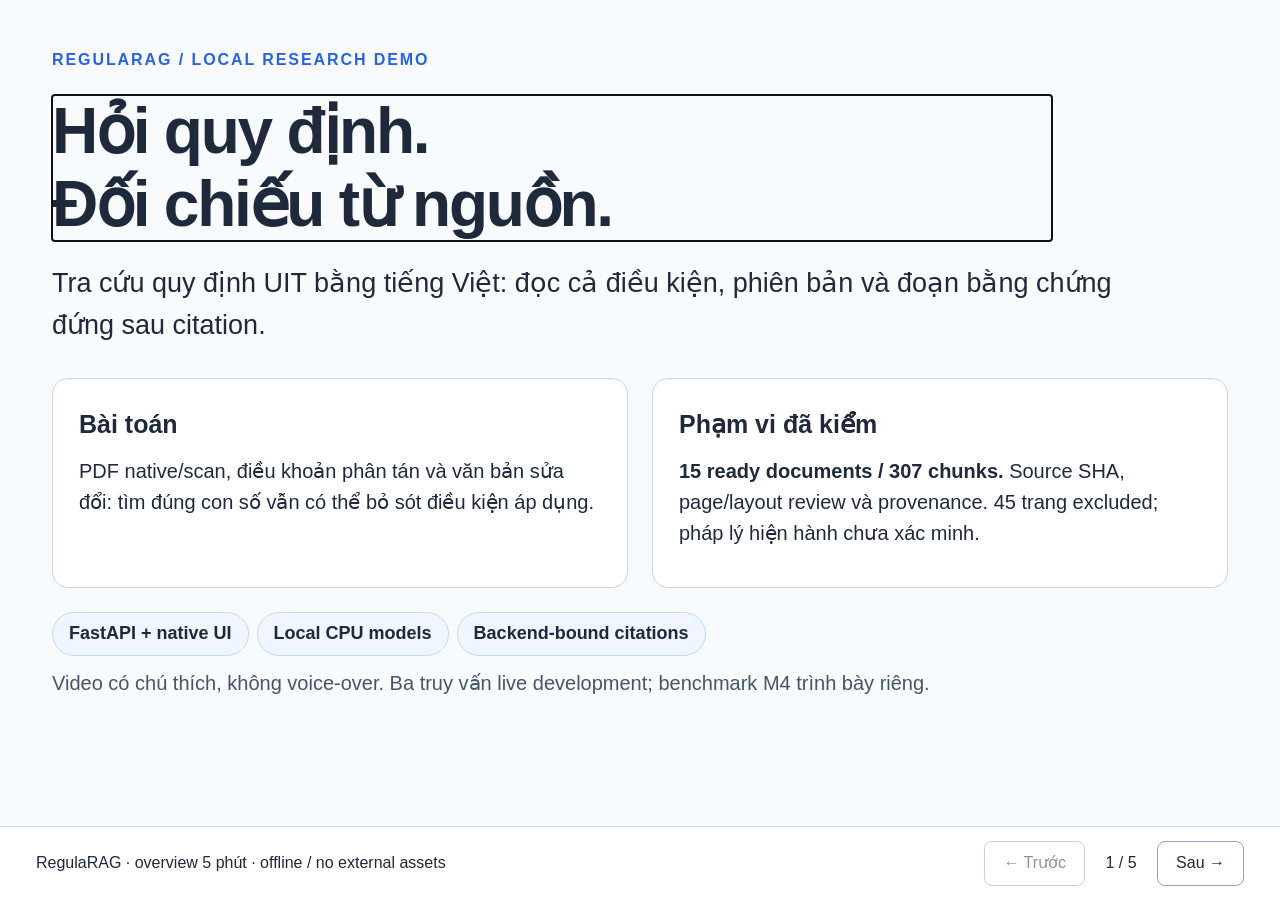
<file: docs/portfolio.html>
<!doctype html>
<html lang="vi">
<head>
  <meta charset="utf-8">
  <meta name="viewport" content="width=device-width, initial-scale=1">
  <meta name="color-scheme" content="light">
  <title>RegulaRAG — portfolio overview</title>
  <style>
    :root{--bg:#f8fafc;--ink:#1e293b;--muted:#475569;--line:#cbd5e1;--blue:#2563eb;--panel:#fff;--space:24px}
    *{box-sizing:border-box}body{margin:0;background:var(--bg);color:var(--ink);font:20px/1.55 "Segoe UI",Arial,sans-serif}
    main{max-width:1320px;margin:auto;padding:36px 52px 105px}.eyebrow{font-size:16px;font-weight:700;letter-spacing:.12em;color:var(--blue);text-transform:uppercase}
    h1{font-size:64px;line-height:1.14;letter-spacing:-.035em;max-width:1000px;margin:22px 0}h2{font-size:44px;line-height:1.2;margin:20px 0 28px;letter-spacing:-.025em}h3{font-size:25px;margin:0 0 12px}
    p{margin:12px 0}.lead{font-size:27px;max-width:1080px}.muted{color:var(--muted)}.grid{display:grid;grid-template-columns:1fr 1fr;gap:var(--space);margin-top:32px}
    .card{background:var(--panel);border:1px solid var(--line);border-radius:16px;padding:26px}.tag{display:inline-block;background:#eff6ff;border:1px solid #bfdbfe;border-radius:30px;padding:7px 16px;font-weight:600;font-size:18px;margin:12px 8px 0 0}
    .big{font-size:50px;font-weight:700;line-height:1.15;color:var(--blue)}.metric{margin-top:14px}ul{padding-left:24px}li{margin:9px 0}
    .architecture{display:block;max-height:540px;width:100%;object-fit:contain;background:var(--bg)}table{width:100%;border-collapse:collapse;background:var(--panel);font-size:21px}th,td{text-align:left;border-bottom:1px solid var(--line);padding:13px 18px}th{background:#eff6ff}td:last-child{font-weight:700}
    .notice{padding:18px 22px;border-left:4px solid var(--blue);background:#eff6ff;margin-top:24px}a{color:#1d4ed8;text-underline-offset:4px}a:focus-visible,button:focus-visible{outline:3px solid var(--blue);outline-offset:4px}
    nav{position:fixed;bottom:0;left:0;right:0;background:var(--panel);border-top:1px solid var(--line);padding:14px 36px;display:flex;align-items:center;justify-content:space-between;gap:16px;font-size:16px}
    button{font:inherit;padding:9px 18px;color:var(--ink);background:var(--panel);border:1px solid #94a3b8;border-radius:8px;cursor:pointer}button:disabled{opacity:.5;cursor:default}.nav-buttons{display:flex;gap:12px;align-items:center}#counter{min-width:48px;text-align:center}
    [hidden]{display:none!important}@media(max-width:760px){main{padding:22px 22px 125px}h1{font-size:40px}h2{font-size:32px}.lead{font-size:22px}.grid{grid-template-columns:1fr}body{font-size:18px}.card{padding:20px}table{font-size:16px}th,td{padding:10px 6px}nav{padding:12px 16px;flex-wrap:wrap}.architecture{max-height:none}}
    @media(prefers-reduced-motion:no-preference){button:hover{background:#eff6ff}}
  </style>
</head>
<body>
<main>
  <section class="slide" id="intro" aria-labelledby="intro-title">
    <p class="eyebrow">RegulaRAG / local research demo</p>
    <h1 id="intro-title" tabindex="-1">Hỏi quy định.<br>Đối chiếu từ nguồn.</h1>
    <p class="lead">Tra cứu quy định UIT bằng tiếng Việt: đọc cả điều kiện, phiên bản và đoạn bằng chứng đứng sau citation.</p>
    <div class="grid">
      <div class="card"><h3>Bài toán</h3><p>PDF native/scan, điều khoản phân tán và văn bản sửa đổi: tìm đúng con số vẫn có thể bỏ sót điều kiện áp dụng.</p></div>
      <div class="card"><h3>Phạm vi đã kiểm</h3><p><strong>15 ready documents / 307 chunks.</strong> Source SHA, page/layout review và provenance. 45 trang excluded; pháp lý hiện hành chưa xác minh.</p></div>
    </div>
    <p><span class="tag">FastAPI + native UI</span><span class="tag">Local CPU models</span><span class="tag">Backend-bound citations</span></p>
    <p class="muted">Video có chú thích, không voice-over. Ba truy vấn live development; benchmark M4 trình bày riêng.</p>
  </section>
  <section class="slide" id="contract" aria-labelledby="contract-title" hidden>
    <p class="eyebrow">Điểm khác biệt / kiểm chứng được</p>
    <h2 id="contract-title" tabindex="-1">LLM chọn đoạn. Backend dựng citation.</h2>
    <div class="grid">
      <div class="card"><h3>Source-bound từ ingestion</h3><ul><li>SHA / trang / offsets / quality gate.</li><li>Filter và relation/latest witnesses.</li><li>Không tự approve OCR confidence.</li></ul></div>
      <div class="card"><h3>Contract ở output</h3><ul><li>Qwen chọn strict JSON passage IDs.</li><li>Backend kiểm hash, range, dependencies.</li><li>Nguyên văn [S#] + nguồn, trang PDF.</li></ul></div>
    </div>
    <div class="notice"><strong>Giới hạn quan trọng:</strong> quote có thật không chứng minh relevance, đủ nghĩa vụ hoặc khả năng từ chối mọi câu ngoài evidence.</div>
    <p class="muted">Live demo: hè 12 tín chỉ → mở nguồn; hè + sĩ số 70; văn bản 99999 không có trong corpus.</p>
  </section>
  <section class="slide" id="architecture" aria-labelledby="architecture-title" hidden>
    <p class="eyebrow">Kiến trúc hiện tại / không frontend server riêng</p>
    <h2 id="architecture-title" tabindex="-1">Từ approved PDF đến evidence-first UI</h2>
    <img class="architecture" src="assets/architecture.svg" alt="Nguồn kiểm SHA và review; PostgreSQL/E5/FTS/RRF/freshness/CE; passage registry/Qwen selector/backend citation; tracing và Docker/CI.">
  </section>
  <section class="slide" id="benchmark" aria-labelledby="benchmark-title" hidden>
    <p class="eyebrow">M4 / frozen100 / một lượt test sau release freeze</p>
    <h2 id="benchmark-title" tabindex="-1">Nguồn đúng ≠ trả lời đúng task</h2>
    <table aria-label="Development đã tuning và held-out 40 đã exposed">
      <thead><tr><th scope="col">Metric</th><th scope="col">Development 60</th><th scope="col">Held-out 40</th></tr></thead>
      <tbody>
        <tr><th scope="row">Đúng đủ ý, câu có đáp án</th><td>47/47</td><td>19/28 · 67.86%</td></tr>
        <tr><th scope="row">Task-support citation blocks</th><td>60/60</td><td>29/108 · 26.85%</td></tr>
        <tr><th scope="row">Source-faithful quote blocks</th><td>60/60</td><td>108/108</td></tr>
        <tr><th scope="row">Đúng từ chối / clarification axes</th><td>8/8 · 12/12</td><td>0/7 · 0/20</td></tr>
        <tr><th scope="row">End-to-end p50 / p95</th><td>12.351 / 15.824 s</td><td>21.552 / 32.707 s</td></tr>
      </tbody>
    </table>
    <p class="muted">Windows CPU, concurrency1, mixed cold/warm, no warmup, model reload. Review bởi assistant; không independent/blind/document-disjoint. Video Linux demo không là benchmark mới.</p>
    <p><strong>API spend 0 VND;</strong> local compute/điện chưa định giá. Quality targets và p95&lt;10s chưa đạt.</p>
  </section>
  <section class="slide" id="limits" aria-labelledby="limits-title" hidden>
    <p class="eyebrow">Trade-offs / bước tiếp theo</p>
    <h2 id="limits-title" tabindex="-1">Giữ bằng chứng. Giữ cả thất bại.</h2>
    <div class="grid">
      <div class="card"><h3>Ba quyết định</h3><ul><li>PostgreSQL + pgvector/FTS: data/filter nhất quán.</li><li>Selector + bound quotes: fidelity, chưa entailment.</li><li>Small CPU models/CE: quality đổi lấy latency/reload.</li></ul></div>
      <div class="card"><h3>Failure thật chưa sửa</h3><p><strong>T24–T30: 7/7 unsupported vẫn trả quote thật.</strong> Lexical contracts chưa general answerability. Còn multi-obligation và personal clarification failures.</p><p>Test40 đã exposed; iteration tiếp cần development/evidence mới + test độc lập mới.</p></div>
    </div>
    <div class="notice">Delivery: Docker/API/UI/trace và mocked CI được kiểm chứng. Thành công kỹ thuật chưa đồng nghĩa production-ready question answering.</div>
    <p><a href="../README.md">README/runbook</a> · <a href="error-analysis-review.md">Methodology + failures</a> · <a href="interview.md">Deep dive 15–20 phút / CV</a></p>
  </section>
</main>
<nav aria-label="Điều hướng slide">
  <span>RegulaRAG · overview 5 phút · offline / no external assets</span>
  <div class="nav-buttons"><button id="previous" type="button" aria-label="Slide trước">← Trước</button><span id="counter" aria-live="polite">1 / 5</span><button id="next" type="button" aria-label="Slide sau">Sau →</button></div>
</nav>
<script>
  const slides = [...document.querySelectorAll('.slide')];
  let index = 0;
  function show() {
    const requested = slides.findIndex(slide => `#${slide.id}` === location.hash);
    index = requested < 0 ? 0 : requested;
    slides.forEach((slide, position) => { slide.hidden = position !== index; });
    document.getElementById('previous').disabled = index === 0;
    document.getElementById('next').disabled = index === slides.length - 1;
    document.getElementById('counter').textContent = `${index + 1} / ${slides.length}`;
    slides[index].querySelector('h1,h2').focus({ preventScroll: true });
    scrollTo(0, 0);
  }
  function move(delta) { location.hash = slides[Math.max(0, Math.min(slides.length - 1, index + delta))].id; }
  document.getElementById('previous').addEventListener('click', () => move(-1));
  document.getElementById('next').addEventListener('click', () => move(1));
  addEventListener('keydown', event => {
    if (event.altKey || event.ctrlKey || event.metaKey || /INPUT|TEXTAREA|SELECT/.test(event.target.tagName)) return;
    if (event.key === 'ArrowRight' || event.key === 'ArrowLeft') {
      event.preventDefault(); move(event.key === 'ArrowRight' ? 1 : -1);
    }
  });
  addEventListener('hashchange', show);
  show();
</script>
</body>
</html>
</file>
